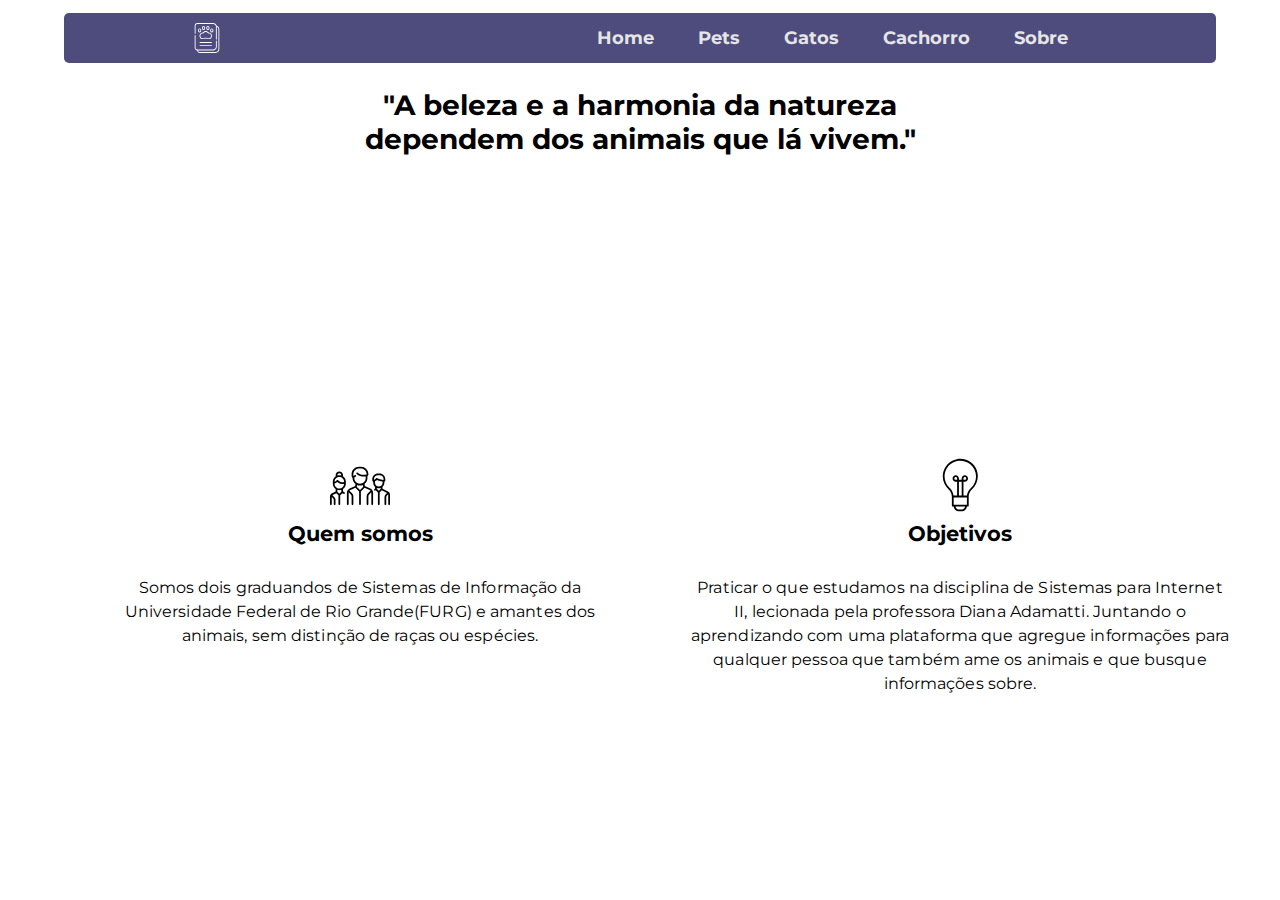
<file: pages/Sobre/index.html>
<!DOCTYPE html>
<html lang="pt-br">

<head>
    <meta charset="UTF-8">

    <!-- Importação do css global e o de estilo da pag-->
    <link rel="stylesheet" href="../../global.css">
    <link rel="stylesheet" href="styles.css">
</head>
<header>
    <img class="logo" src="../../src/logo_branca.svg" alt="Imagem da logomarca">
    <nav>
        <ul class="nav_links">
            <li><a href="../../home.html">Home</a></li>
            <li><a href="../list.html">Pets</a></li>
            <li><a href="../animais/gato.html">Gatos</a></li>
            <li><a href="../animais/cachorro.html">Cachorro</a></li>
            <li><a href="../Sobre/index.html">Sobre</a></li>
        </ul>
    </nav>
</header>

<body>
    <div id="main">

        <h1>"A beleza e a harmonia da natureza </br>
            dependem dos animais que lá vivem."</h1>

        <div id="main_sobre">
            <div id="sobre">
                <div id="img">
                    <a href="/">
                        <img src="../../src/queSomos.svg" alt="Imagem da logomarca">
                    </a>
                    <h2>Quem somos</h2>
                </div>
                <div id="descricao">
                    <p>
                        Somos dois graduandos de Sistemas de Informação da Universidade Federal de Rio Grande(FURG) e amantes dos animais, sem distinção de raças ou espécies.
                    </p>
                </div>
            </div>

            <div id="sobre">
                <div id="img">
                    <a href="/">
                        <img src="../../src/objetivos.svg" alt="Imagem da logomarca">
                    </a>
                    <h2>Objetivos</h2>
                </div>
                <div id="descricao">
                    <p>
                        Praticar o que estudamos na disciplina de Sistemas para Internet II, lecionada pela professora Diana Adamatti. Juntando o aprendizando com uma plataforma que agregue informações para qualquer pessoa que também ame os animais e que busque informações sobre.
                    </p>
                </div>
            </div>

        </div>

</body>

</html>
</file>
<file: global.css>
@import url('https://fonts.googleapis.com/css?family=Montserrat:400,500,700&display=swap');
* {
    margin: 0;
    padding: 0;
    outline: 0;
    box-sizing: border-box;
}

body {
    padding-top: 1%;
    display: flex;
    overflow: hidden;
    align-items: center;
    justify-content: center;
    font: 400 14px Montserrat, sans-serif;
    background: #e5e5e5;
    -webkit-font-smoothing: antialiased;
    color: #25282b;
    flex-direction: column;
}

p {
    font: 400 14px Montserrat, sans-serif;
    margin: 5%;
    font-size: 16px;
    line-height: 24px;
    letter-spacing: 0.1px;
}

h2 {
    font: 700 Roboto, sans-serif;
}

h1 {
    color: #4d4c7d;
}

a,
li {
    font: 500 18px Montserrat, sans-serif;
    color: #4d4c7d;
    text-decoration: none;
    font-weight: bold;
}

a:hover {
    filter: brightness(80%);
}

button {
    width: 50%;
    height: 60px;
    background: none;
    border: 0;
    border-radius: 8px;
    color: #4d4c7d;
    font-weight: 700;
    margin-top: 16px;
    margin-right: 1px;
    margin-left: 30px;
    display: inline-block;
    text-align: center;
    font-size: 18px;
    line-height: 60px;
    transition: filter 0.2s;
    cursor: pointer;
    outline: none;
}

button:hover {
    text-decoration: underline;
    text-decoration-color: #d8b9c3;
}

footer {
    color: #777;
    margin-left: 180px;
}

footer a {
    opacity: 1;
}


/* navbar */

header {
    width: 90%;
    display: flex;
    justify-content: space-between;
    align-items: center;
    padding: 10px 10%;
    margin-bottom: 2%;
    background-color: #4d4c7d;
}

.logo {
    cursor: pointer;
    width: 30px;
    height: 30px;
}

.nav_links {
    list-style: none;
}

.nav_links li {
    display: inline-block;
    padding: 0px 20px;
}

.nav_links li a {
    color: #e5e5e5;
    transition: all 0.3s ease 0s;
}

.nav_links li a:hover {
    color: #363062;
}

header{
    border-radius: 5px;
}
</file>
<file: pages/Sobre/styles.css>
body {
    background: url(https://www.newhope.com/sites/newhope360.com/files/styles/article_featured_retina/public/pets_0.png?itok=Sr6KmJ_u) no-repeat center top;
    overflow: visible;
}

#main {
    width: 100%;
    max-width: 1200px;
    display: grid;
    grid-template-columns: 1fr;
    margin: auto;
}

#main_sobre {
    display: grid;
    grid-template-columns: 1fr 1fr;
    margin-top: 280px;
}

h1 {
    color: black;
    text-align: center;
}

p {
    color: black;
    text-align: center;
}

#sobre {
    margin: 20px;
    text-align: justify;
    border-radius: 6px;
    width: 100%;
    text-align: justify;
    border-radius: 8px;
}

#img {
    text-align: center;
}

#img h2 {
    color: black;
}

#img img {
    height: 60px;
    width: 60px;
}
</file>
